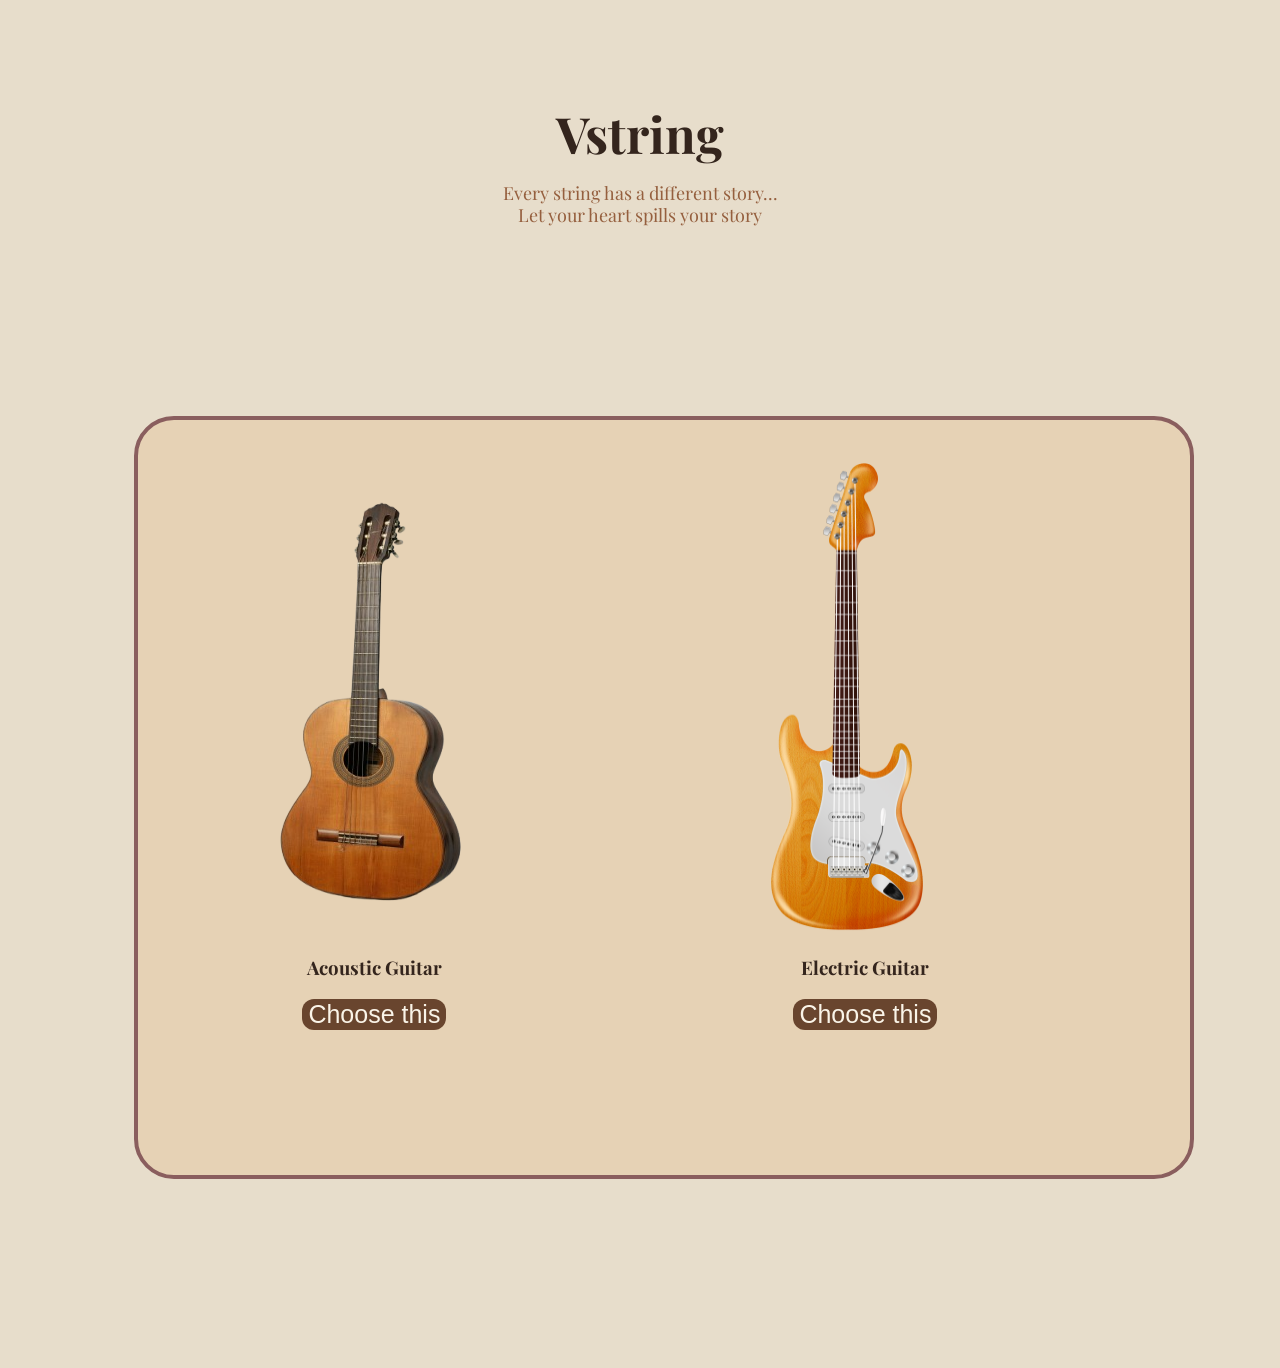
<file: index.html>
<!DOCTYPE html>
<html lang="en">

<head>
    <meta charset="UTF-8">
    <meta name="viewport" content="width=device-width, initial-scale=1.0">
    <title>Vstring |Main</title>   
    <link rel="stylesheet" href="index.css"> 
    <link href="https://fonts.googleapis.com/css2?family=Playfair+Display:wght@400;500;600;700&display=swap" rel="stylesheet"> 
</head>

<body>
    <h1>Vstring</h1>
    <p>Every string has a different story...</p>
    <p>Let your heart spills your story</p>


    <div class="goptions">

        <div class="gcard">
            <img src ="images/first.png" alt="Acoustic guitar">
            <h3>Acoustic Guitar</h3>
            <a href="first.html">
            <button>Choose this</button>
            </a>
        </div>


        <div class="gcard">
            <img src="images/second.png" alt="Electric guitar">
            <h3>Electric Guitar</h3>
            <a href="second.html">
            <button>Choose this</button>
            </a>
        </div>
    </div>




</body>





























</html>
</file>
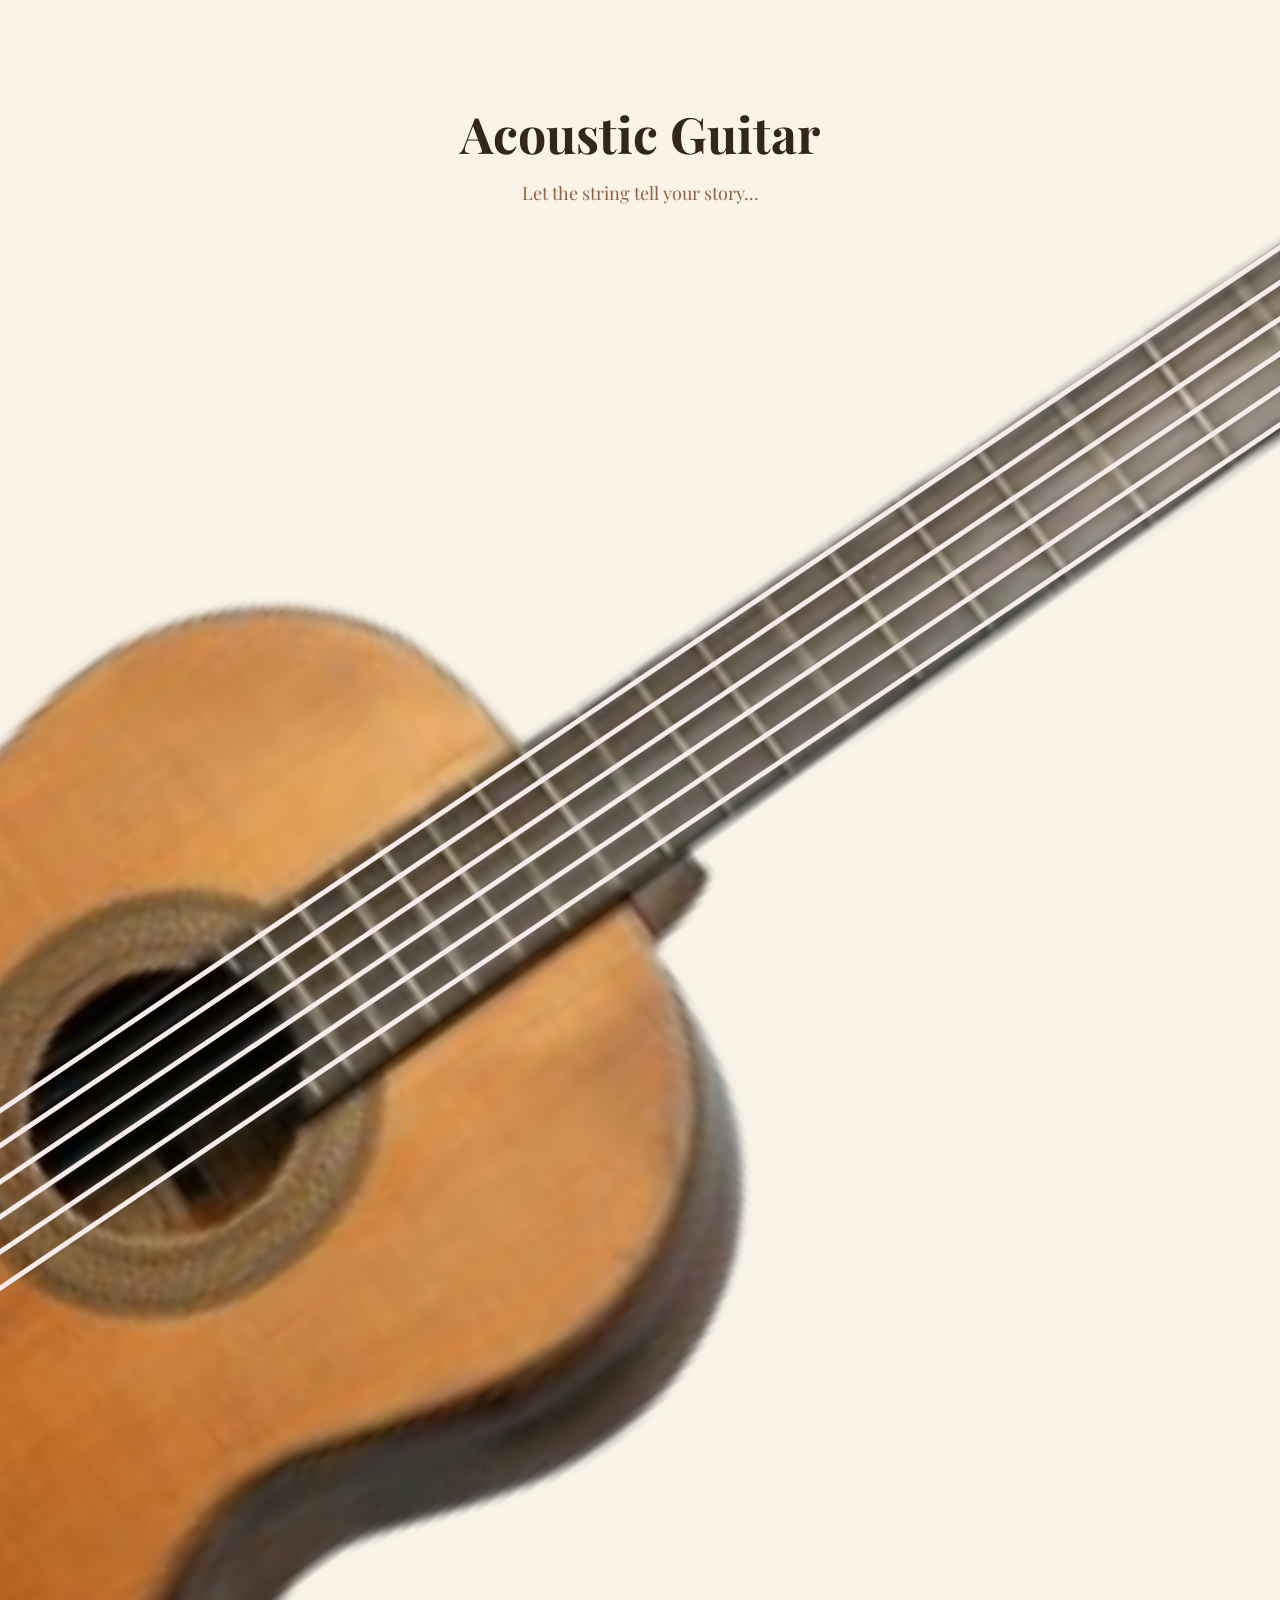
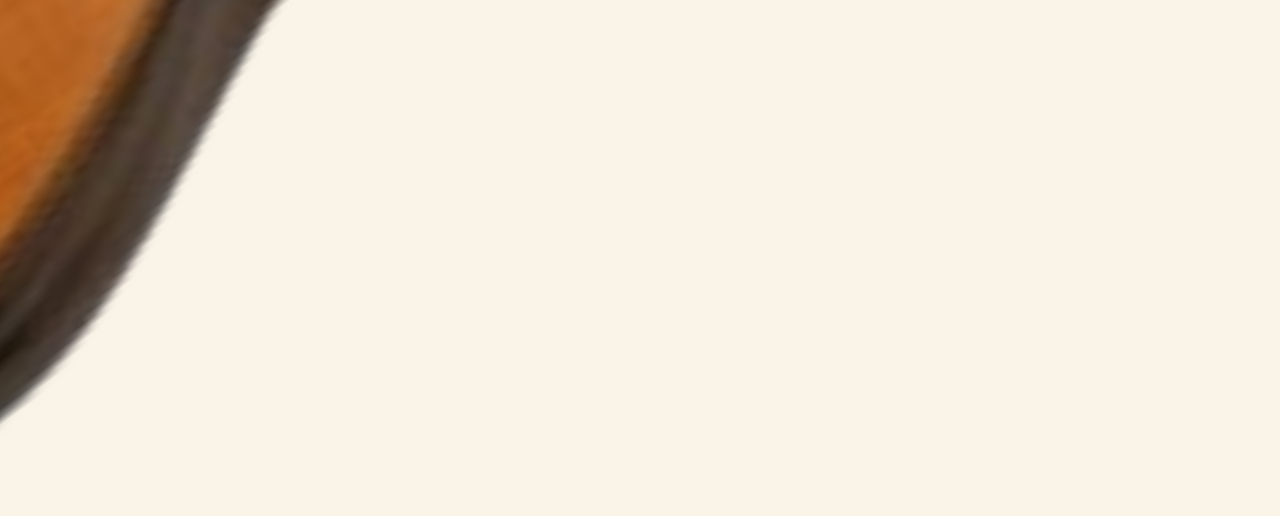
<file: first.html>
<!DOCTYPE html>
<html lang="en">

<head>
    <meta charset="UTF-8">
    <meta name="viewport" content="width=device-width, initial-scale=1.0">
    <link rel="stylesheet"  href="first.css">
    <title>Acoustic Guitar</title>
    <link href="https://fonts.googleapis.com/css2?family=Playfair+Display:wght@400;500;600;700&display=swap" rel="stylesheet"> 
</head>

<body>
    <h1>Acoustic Guitar</h1>
    <p>Let the string tell your story...</p>


    <div class="guitar">
      <img src="images/first2.png" alt="Acoustic guitar">

    <div class="strings">
      <div class="string" data-note="82.41"></div>
      <div class="string" data-note="110"></div>
      <div class="string" data-note="146.83"></div>
      <div class="string" data-note="196"></div>
      <div class="string" data-note="246.94"></div>
      <div class="string" data-note="329.63"></div>
    </div>

    </div>
<script src="first.js"></script>    

</body>
</html>
</file>
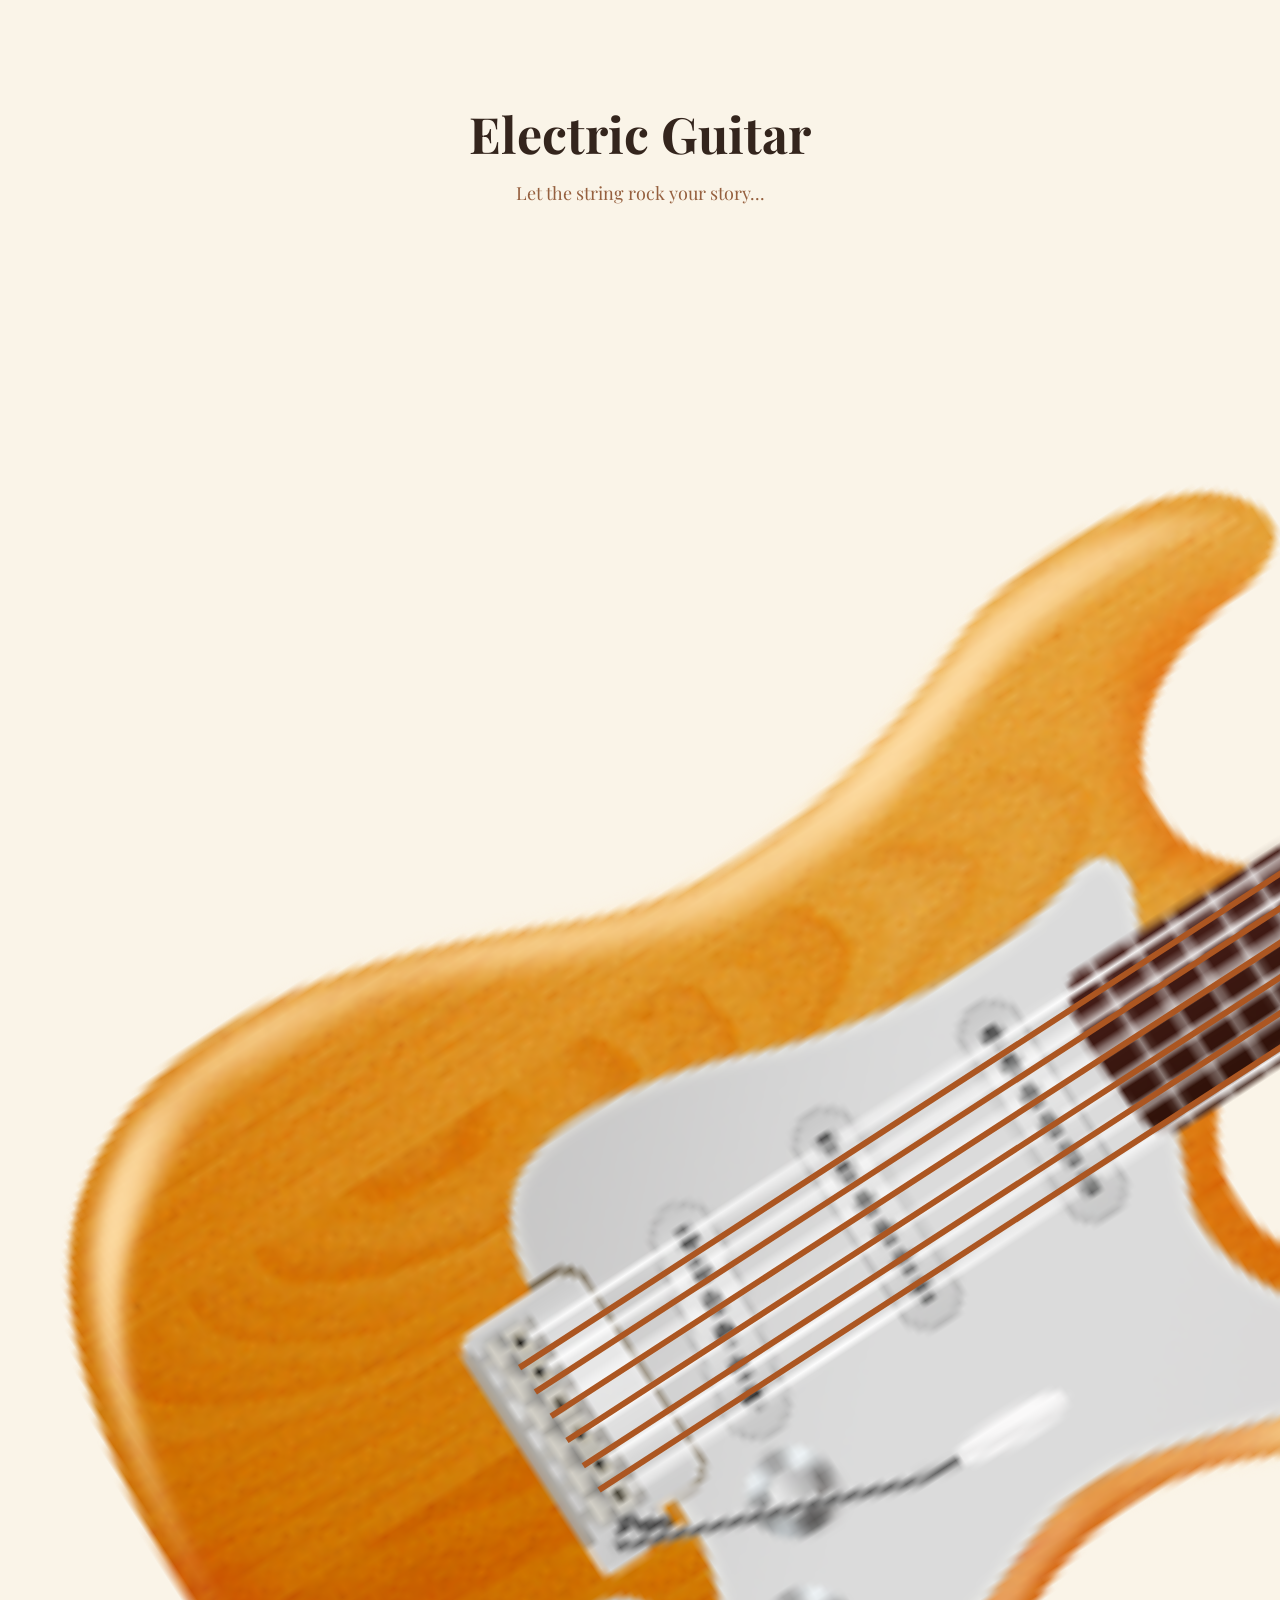
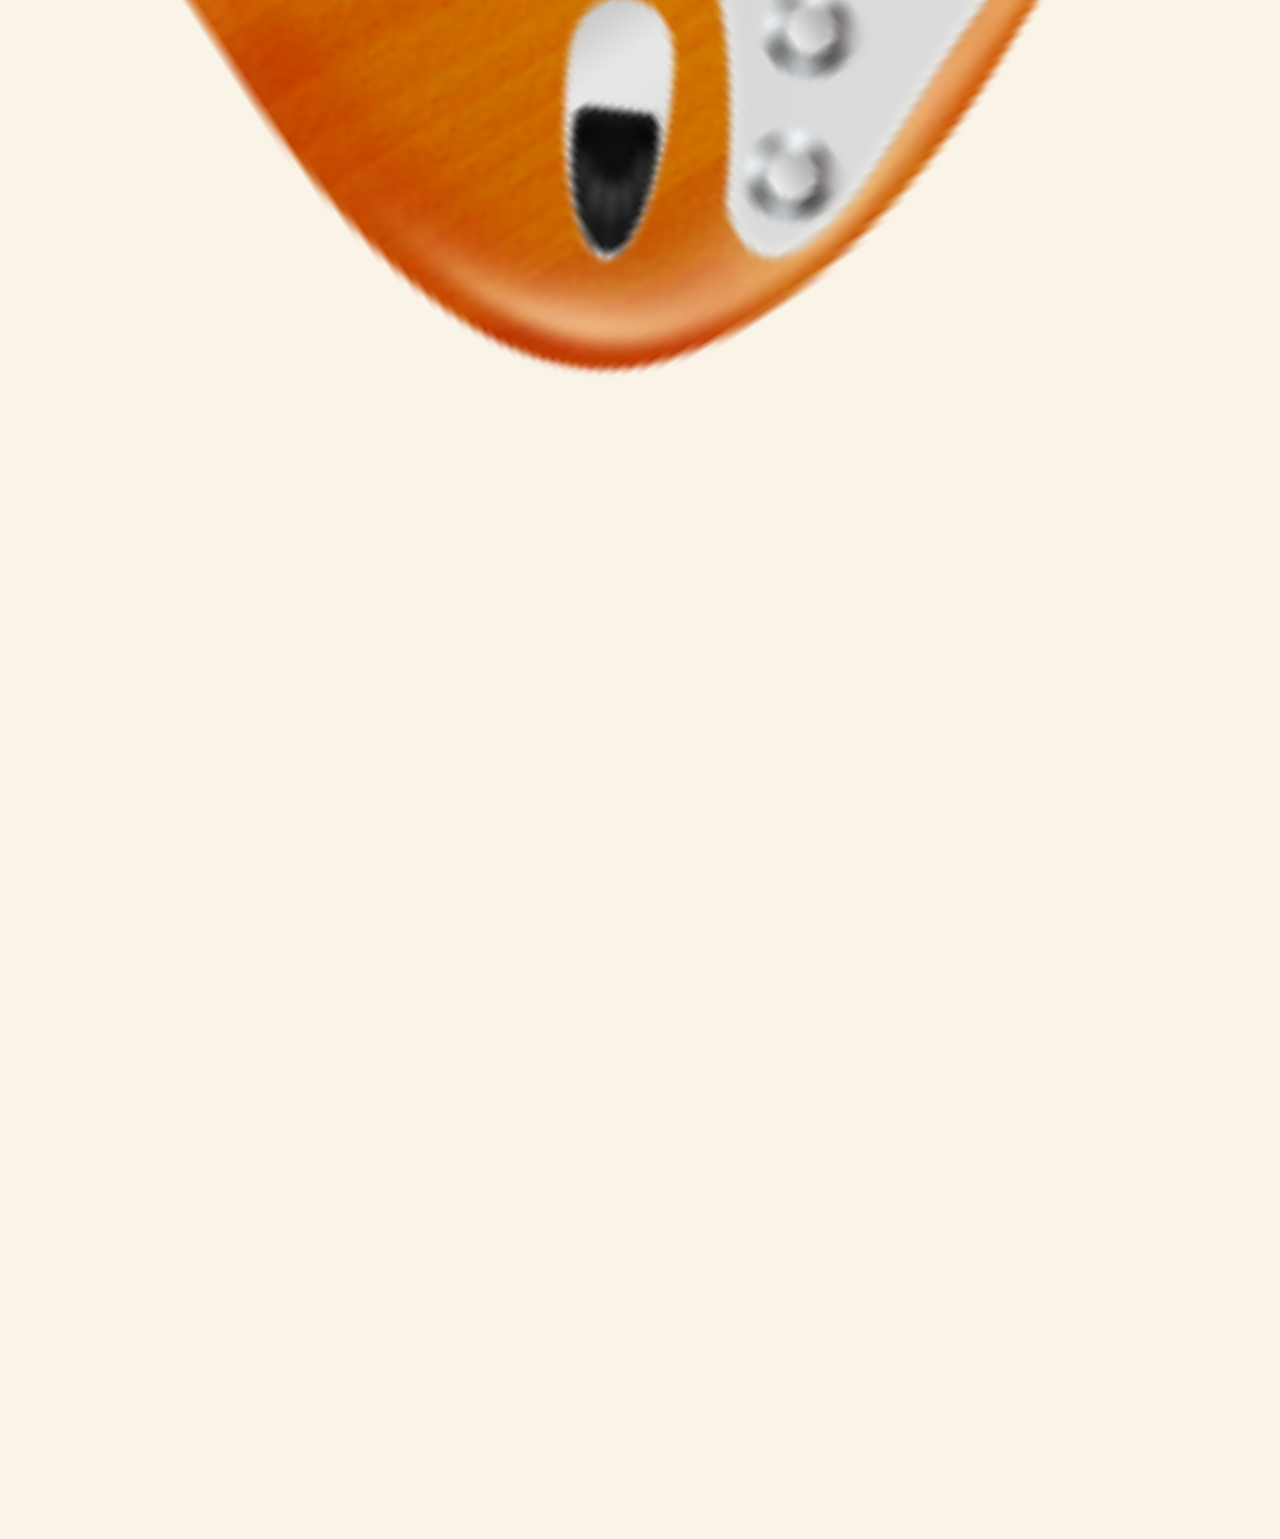
<file: second.html>
<!DOCTYPE html>
<html lang="en">

<head>
    <meta charset="UTF-8">
    <meta name="viewport" content="width=device-width, initial-scale=1.0">
    <link rel="stylesheet"  href="second.css">
    <title>Electric Guitar</title>
    <link href="https://fonts.googleapis.com/css2?family=Playfair+Display:wght@400;500;600;700&display=swap" rel="stylesheet"> 
</head>

<body>
    <h1>Electric Guitar</h1>
    <p>Let the string rock your story...</p>

    <div class="guitars">
      <img src="images/second.png" alt="Electric guitar">

    <div class="stringgs">
      <div class="striing" data-note="82.41"></div>
      <div class="striing" data-note="110"></div>
      <div class="striing" data-note="146.83"></div>
      <div class="striing" data-note="196"></div>
      <div class="striing" data-note="246.94"></div>
      <div class="striing" data-note="329.63"></div>
    </div>

    </div>
<script src="second.js"></script>    

</body>
</html>
</file>
<file: index.css>
/* the background and the text style */
body{
    background-color: #e7ddcb;
    color: #34251D;
    font-family: "Playfair Display", serif;
    text-align: center;
}

/* styling the main heading */
h1{
    color: #34251D;
    margin-top:100px;
    font-size:50px
}

/* styling the subtitle */
p{
    color: #955f3e;
    margin-top:-20px;
    font-size:18px
}

/*  guitar options side by side */
.goptions{
    display: flex;
    background-color: #E6D2B5;   
    width:80%;
    height:80%;
    border-radius: 40px;
    border:4px solid rgb(138, 94, 94);
    margin: 15% 10%;
    padding: 40px 20px;
    gap: 35px;    
}



/* adjusting the guitar imgs inside cards */
.gcard img{ 
    width:100%;
    height:70%;
    border-radius: 30px
}

/* styling the buttons inside */


.gcard button{
    background-color: #69452E;
    color: #FAF4E8;
    border:none;
    font-size:25px;
    border-radius: 12px;    
}

/* changing the button color when the mouse is over it */
.gcard button:hover {
    background-color: #ce5616;
    transform: scale(1.05);
    transition: 0.3s;
}
</file>
<file: first.css>
/* the background and the text style */
body{
    background-color: #FAF4E8;
    color: #34251D;
    font-family: "Playfair Display", serif;
    text-align: center;
}

/* styling the main heading */
h1{
    color: #34251D;
    margin-top:100px;
    font-size:50px
}

/* styling the subtitle */
p{
    color: #955f3e;
    margin-top:-20px;
    font-size:18px
}

/* making the guitar image bigger and tilting it */
.guitar img{ 
    width:100%;
    height:80%;
    border-radius: 30px;
    transform:rotate(54deg)
}

/* positioning the guitar */
.guitar{
    margin-top:-580px;
    position: relative  
}


/* placing the strings over the guitar */
.strings {
    position: absolute;
    top: 2%;
    left: 40%;
    width: 12%;
    height: 90%;
    display: flex;
    justify-content: space-between;
    transform: rotate(56deg)
}



/* styling the strings and making them clickable */
.string {
    width: 5px;
    height: 100%;
    background-color: #f7ebeb;
    cursor: pointer;
    position: relative;
    z-index: 2
}
</file>
<file: second.css>
/* this is for background and text style */
body{
    background-color: #FAF4E8;
    color: #34251D;
    font-family: "Playfair Display", serif;
    text-align: center;
}

/* styling the main heading */
h1{
    color: #34251D;
    margin-top:100px;
    font-size:50px
}

/* styling the subtitle */
p{
    color: #955f3e;
    margin-top:-20px;
    font-size:18px
}

/* making the guitar bigger and tilting it */
.guitars img{ 
    width:260%;
    height:80%;
    border-radius: 30px;
    transform:rotate(57deg)
}

/* positioning the guitar */
.guitars{
    margin-top:-1000px;
    position: relative  
}

/* placing the strings on the guitar */
.stringgs {
    position: absolute;
    top: 13%;
    left: 114%;
    width: 12%;
    height: 70%;
    display: flex;
    justify-content: space-between;
    transform: rotate(57deg)
}

/* styling the strings and making them clickable */
.striing {
    width: 6px;
    height: 100%;
    background-color: #ac5621;
    cursor: pointer;
    position: relative;
    z-index: 2;
}
</file>
